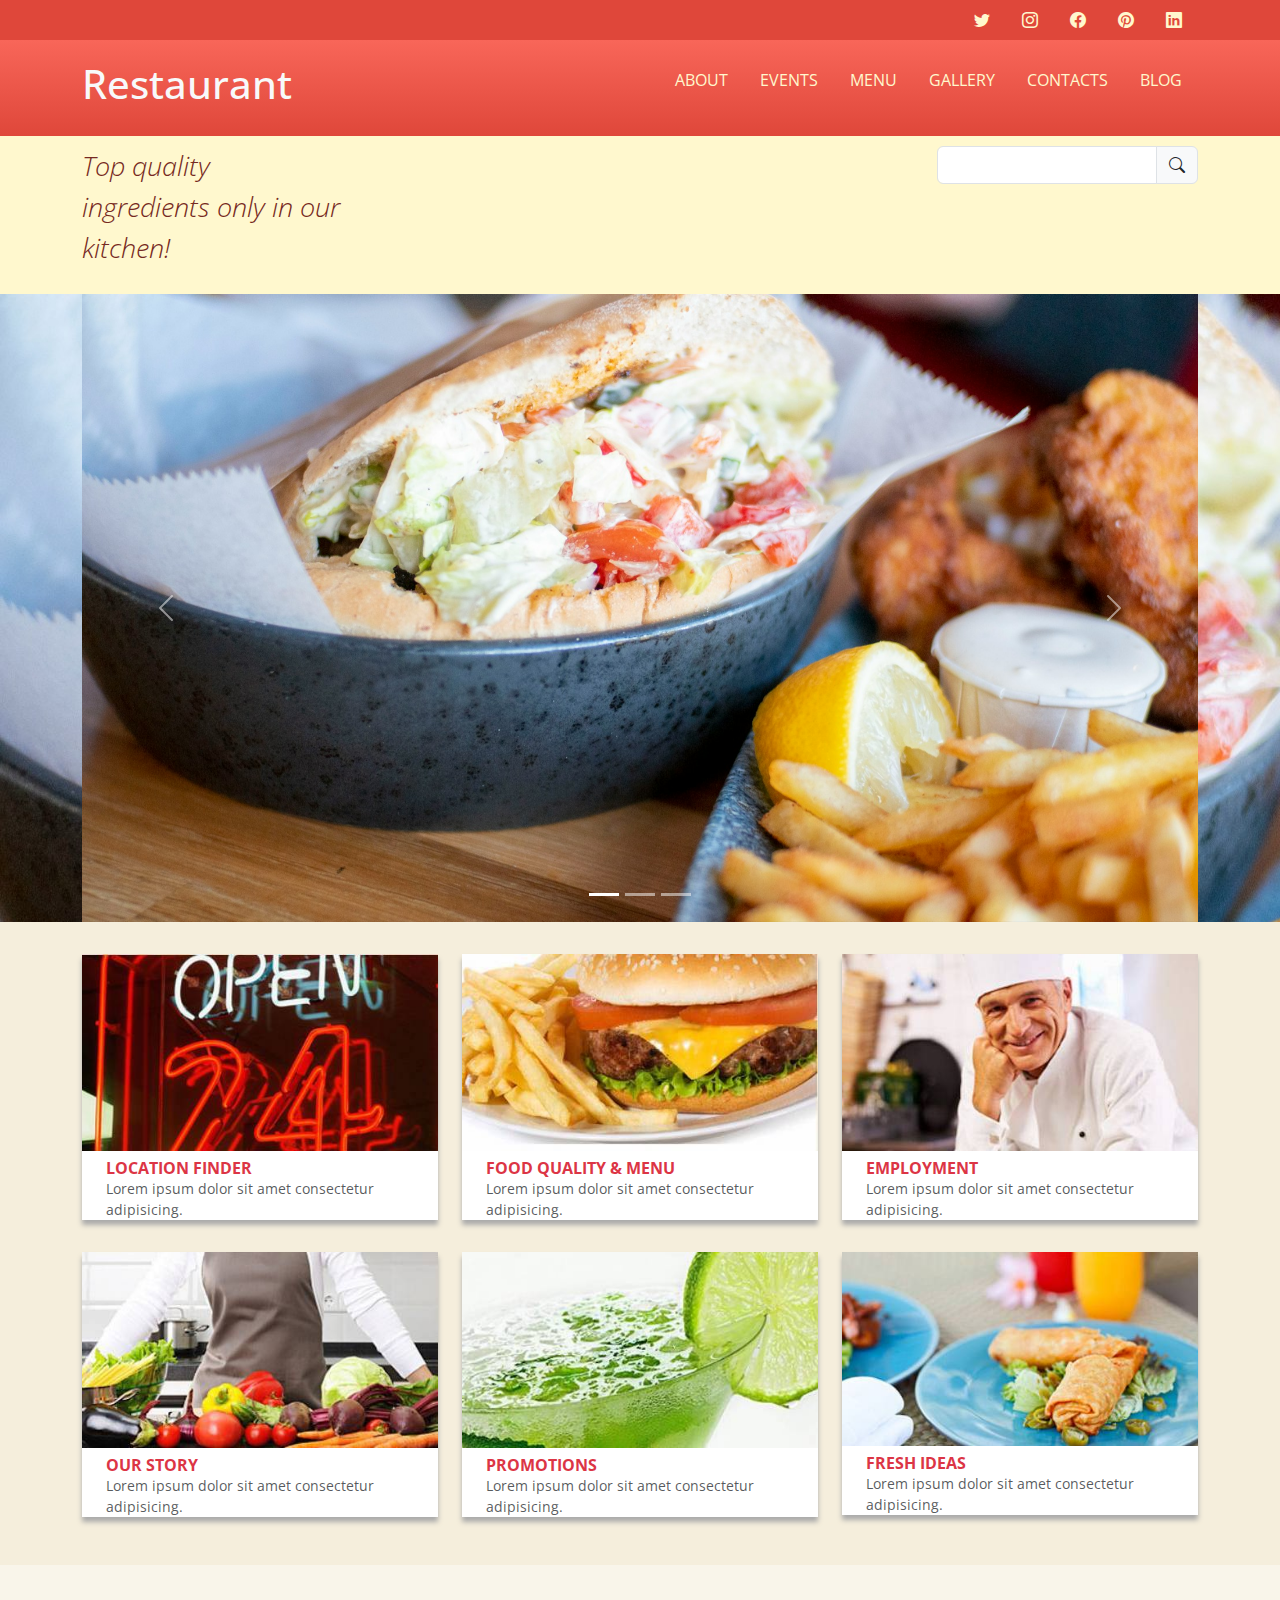
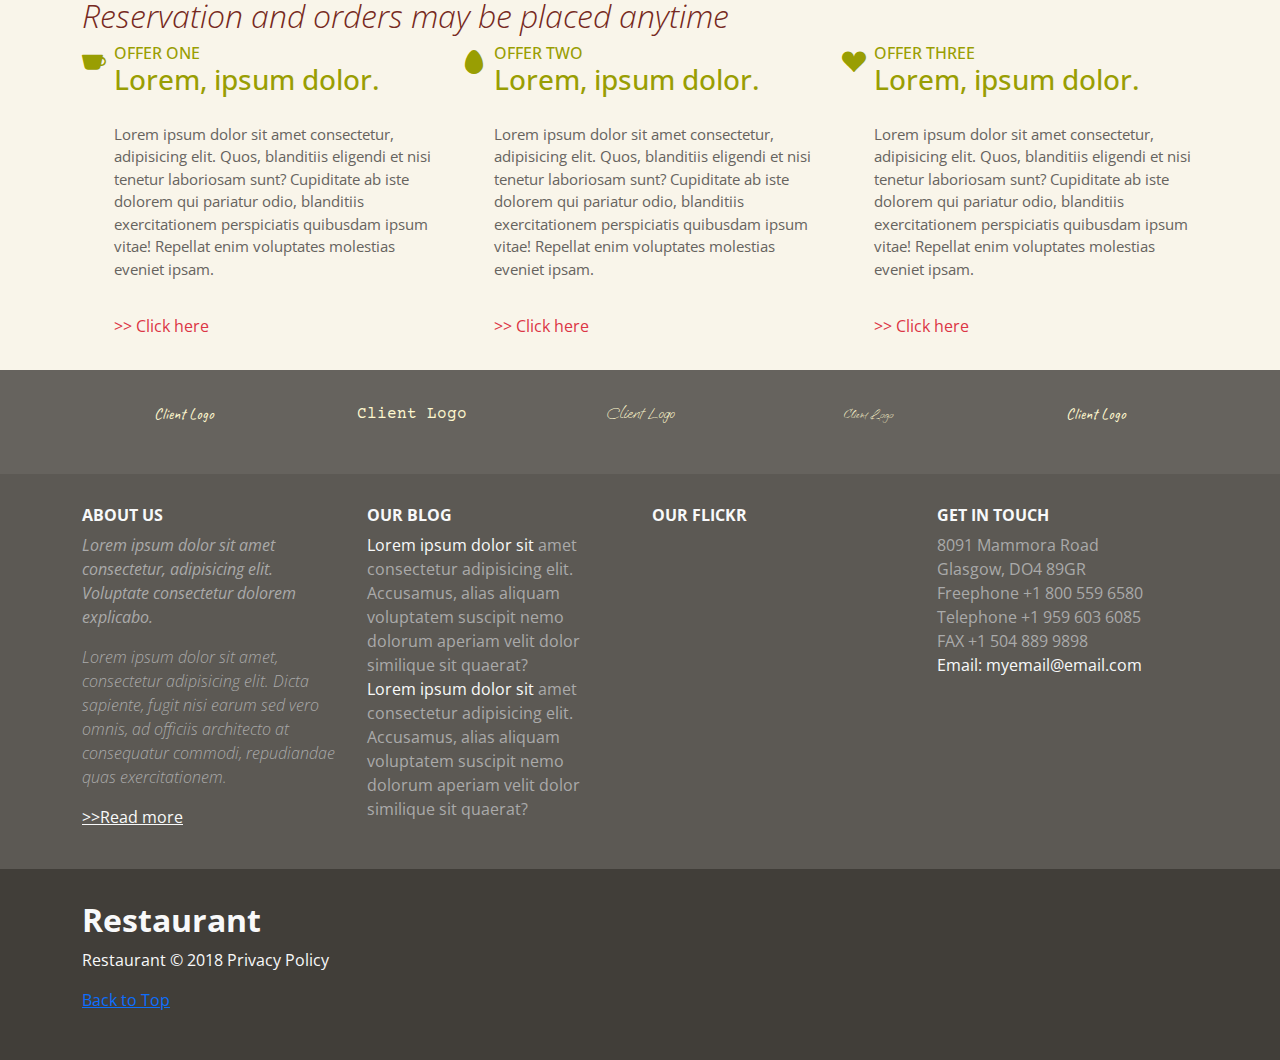
<file: index.html>
<!DOCTYPE html>
<html lang="en">
<head>
    <meta charset="UTF-8">
    <meta name="viewport" content="width=device-width, initial-scale=1.0">
    <link rel="preconnect" href="https://fonts.googleapis.com">
<link rel="preconnect" href="https://fonts.gstatic.com" crossorigin>
<link href="https://fonts.googleapis.com/css2?family=Caveat:wght@400..700&family=Courier+Prime:ital,wght@0,400;0,700;1,400;1,700&family=Oooh+Baby&family=Open+Sans:ital,wght@0,300..800;1,300..800&family=PT+Sans:ital,wght@0,400;0,700;1,400;1,700&family=Qwitcher+Grypen:wght@400;700&display=swap" rel="stylesheet">
    <link href="https://cdn.jsdelivr.net/npm/bootstrap@5.3.3/dist/css/bootstrap.min.css" rel="stylesheet" integrity="sha384-QWTKZyjpPEjISv5WaRU9OFeRpok6YctnYmDr5pNlyT2bRjXh0JMhjY6hW+ALEwIH" crossorigin="anonymous">
    <link rel="stylesheet" href="https://cdn.jsdelivr.net/npm/bootstrap-icons@1.11.3/font/bootstrap-icons.min.css">
    <link rel="stylesheet" href="css/style.css">
    <title>Restaurant</title>
</head>
<body>
    <!-- header -->
    <header class="header" id="header">
        <section class="section" id="headerSection1">
            <div class="container">
                <nav class="nav justify-content-center justify-content-md-end">
                    <a href="#" class="nav-link social-link">
                        <i class="bi bi-twitter"></i>
                        <span class="visually-hidden">twitter</span>
                    </a>
                    <a href="#" class="nav-link social-link">
                        <i class="bi bi-instagram"></i>
                        <span class="visually-hidden">instagram</span>
                    </a>
                    <a href="#" class="nav-link social-link">
                        <i class="bi bi-facebook"></i>
                        <span class="visually-hidden">facebook</span>
                    </a>
                    <a href="#" class="nav-link social-link">
                        <i class="bi bi-pinterest"></i>
                        <span class="visually-hidden">pinterest</span>
                    </a>
                    <a href="#" class="nav-link social-link">
                        <i class="bi bi-linkedin"></i>
                        <span class="visually-hidden">linkedin</span>
                    </a>
                </nav>
            </div>
        </section>
        <section class="section" id="headerSection2">
            <div class="container">
            <div class="row">
                <div class="col-lg-4">
                    <a href="index.html" class="text-light text-decoration-none">
                        <h1 class="heading text-capitalize text-center text-md-start text-light">restaurant</h1>
                    </a>
                </div>
                <div class="col-lg-8">
                    <!-- drop down will be on larger device -->
                    <div class="drop-down div d-lg-none">
                        <div class="dropdown text-center text-sm-end">
                            <button
                            class="btn dropdown-btn dropdown-toggle"
                            type="button"
                            data-bs-toggle="dropdown"
                            aria-expanded="false"
                            >Select Tab</button>
                            <ul class="dropdown-menu text-uppercase">
                                <li>
                                    <a href="about.html" class="dropdown-item">about</a>
                                </li>
                                <li>
                                    <a href="#" class="dropdown-item">events</a>
                                </li>
                                <li>
                                    <a href="#" class="dropdown-item">menu</a>
                                </li>
                                <li>
                                    <a href="#" class="dropdown-item">gallery</a>
                                </li>
                                <li>
                                    <a href="#" class="dropdown-item">contacts</a>
                                </li>
                                <li>
                                    <a href="#" class="dropdown-item">blog</a>
                                </li>
                            </ul>
                        </div>
                        </div>
                        <!-- nav will be hidden on small device -->
                        <nav class="nav d-none d-lg-flex main-nav justify-content-lg-end" id="mainNav">
                            <a href="about.html" class="nav-link main-nav-link text-uppercase">about</a>
                            <a href="#" class="nav-link main-nav-link text-uppercase">events</a>
                            <a href="#" class="nav-link main-nav-link text-uppercase">menu</a>
                            <a href="#" class="nav-link main-nav-link text-uppercase">gallery</a>
                            <a href="#" class="nav-link main-nav-link text-uppercase">contacts</a>
                            <a href="#" class="nav-link main-nav-link text-uppercase">blog</a>
                        </nav>
                    </div>
                </div>
            </div>
        </section>
        <section class="section" id="headerSection3">
            <div class="container">
                <div class="row">
                    <div class="col-md-3">
                        <p class="blurb text-center text-md-start fst-italic">Top quality ingredients only in our kitchen!</p>
                    </div>
                    <div class="col-md-3 offset-md-6">
                        <form action="#" class="form search-form">
                            <div class="input-group">
                                <input type="search" class="form-control" />
                                <label class="input-group-text">
                                    <i class="bi bi-search"></i>
                                    <span class="visually-hidden">search</span>
                                </label>
                            </div>
                        </form>
                    </div>
                </div>
            </div>
        </section>
    </header>
    <!-- main -->
    <main class="main" id="main">
        <section class="section" id="carouselSection">
        <div class="container">
            <div class="tint"></div>
            <!-- carousel -->
                <div class="carousel slide" id="carousel">
                    <div class="carousel-indicators">
                        <button type="button" data-bs-target="#carousel" data-bs-slide-to="0"
                        class="active" aria-current="true" aria-label="slide 1"></button>
                        <button type="button" data-bs-target="#carousel" data-bs-slide-to="1" aria-label="slide 2"></button>
                        <button type="button" data-bs-target="#carousel" data-bs-slide-to="2" aria-label="slide 3"></button>            
                    </div>
                    <div class="carousel-inner">
                        <div class="carousel-item active">
                            <img src="images/food4.jpg" alt="placeholder img" class="img-fluid image d-block w-100">
                        </div>
                        <div class="carousel-item">
                            <img src="images/food2.jpg" alt="placeholder img" class="img-fluid image d-block w-100">
                        </div>
                        <div class="carousel-item">
                            <img src="images/food3.jpg" alt="placeholder img" class="img-fluid image d-block w-100">
                        </div>
                    </div>
                <button class="carousel-control-prev" type="button" data-bs-target="#carousel" data-bs-slide="prev">
                    <span class="carousel-control-prev-icon" aria-hidden="true"></span>
                    <span class="visually-hidden">Previous</span>
                </button>
                <button class="carousel-control-next" type="button" data-bs-target="#carousel" data-bs-slide="next">
                    <span class="carousel-control-next-icon" aria-hidden="true"></span>
                    <span class="visually-hidden">Next</span>
                </button>
            </div>
        </div>
        </section>
        <section class="section" id="figureSection">
            <div class="container">
                <div class="row gy-3">
                    <div class="col-md-4">
                        <figure class="figure my-figure">
                            <img src="images/img1.jpg" alt="A neon sign reading Open 24 Hours" class="img-fluid w-100 figure-img"/>
                            <h2 class="figure-heading text-danger text-uppercase ps-4">location finder</h2>
                            <figcaption class="figure-caption ps-4">Lorem ipsum dolor sit amet consectetur adipisicing.</figcaption>
                        </figure>
                    </div>
                    <div class="col-md-4">
                        <figure class="figure my-figure">
                            <img src="images/img2.jpg" alt="cheese burger with tomato and lettuce with a side of fries" class="img-fluid w-100 figure-img"/>
                            <h2 class="figure-heading text-danger text-uppercase ps-4">food quality & menu</h2>
                            <figcaption class="figure-caption ps-4">Lorem ipsum dolor sit amet consectetur adipisicing.</figcaption>
                        </figure>
                    </div>
                    <div class="col-md-4">
                        <figure class="figure my-figure">
                            <img src="images/img3.jpg" alt="an older man wearing a chef hat and jacket smiling" class="img-fluid w-100 figure-img"/>
                            <h2 class="figure-heading text-danger text-uppercase ps-4">employment</h2>
                            <figcaption class="figure-caption ps-4">Lorem ipsum dolor sit amet consectetur adipisicing.</figcaption>
                        </figure>
                    </div>
                    <div class="col-md-4">
                        <figure class="figure my-figure">
                            <img src="images/img4.jpg" alt="A man standing with an apron behind a counter which is covered in vegatables" class="img-fluid w-100 figure-img"/>
                            <h2 class="figure-heading text-danger text-uppercase ps-4">our story</h2>
                            <figcaption class="figure-caption ps-4">Lorem ipsum dolor sit amet consectetur adipisicing.</figcaption>
                        </figure>
                    </div>
                    <div class="col-md-4">
                        <figure class="figure my-figure">
                            <img src="images/img5.jpg" alt="a cup of green martini with lime" class="img-fluid w-100 figure-img"/>
                            <h2 class="figure-heading text-danger text-uppercase ps-4">promotions</h2>
                            <figcaption class="figure-caption ps-4">Lorem ipsum dolor sit amet consectetur adipisicing.</figcaption>
                        </figure>
                    </div>
                    <div class="col-md-4">
                        <figure class="figure my-figure">
                            <img src="images/img6.jpg" alt="a plate which has springrolls and jalapenos" class="img-fluid w-100 figure-img"/>
                            <h2 class="figure-heading text-danger text-uppercase ps-4">fresh ideas</h2>
                            <figcaption class="figure-caption ps-4">Lorem ipsum dolor sit amet consectetur adipisicing.</figcaption>
                        </figure>
                    </div>
                </div>
            </div>
        </section>
    </main>
    <!-- footer -->
    <footer class="footer" id="footer">
        <section class="section" id="footerSection1">
            <div class="container">
                <h2 class="fs1-heading fst-italic fw-light">Reservation and orders may be placed anytime</h2>
                <div class="row">
                    <div class="col-md-4 col-6">
                        <div class="row">
                            <div class="col-sm-1">
                                <i class="bi bi-cup-fill icons"></i>
                            </div>
                            <div class="col-sm-11">
                                <h3 class="fs1-subheading">
                                    <span class="small-text d-block text-uppercase">offer one</span>
                                    Lorem, ipsum dolor.
                                </h3>
                                <p class="fs1-text">Lorem ipsum dolor sit amet consectetur, adipisicing elit. Quos, blanditiis eligendi et nisi tenetur laboriosam sunt? Cupiditate ab iste dolorem qui pariatur odio, blanditiis exercitationem perspiciatis quibusdam ipsum vitae! Repellat enim voluptates molestias eveniet ipsam.</p>
                                <a href="#" class="fs1-link text-danger text-decoration-none">&gt;&gt; Click here</a>
                            </div>
                        </div>
                    </div>
                    <div class="col-md-4 col-6">
                        <div class="row">
                            <div class="col-sm-1">
                                <i class="bi bi-egg-fill icons"></i>
                            </div>
                        <div class="col-sm-11">
                            <h3 class="fs1-subheading">
                                <span class="small-text d-block text-uppercase">offer two</span>
                                Lorem, ipsum dolor.
                            </h3>
                            <p class="fs1-text">Lorem ipsum dolor sit amet consectetur, adipisicing elit. Quos, blanditiis eligendi et nisi tenetur laboriosam sunt? Cupiditate ab iste dolorem qui pariatur odio, blanditiis exercitationem perspiciatis quibusdam ipsum vitae! Repellat enim voluptates molestias eveniet ipsam.</p>
                            <a href="#" class="fs1-link text-danger text-decoration-none">&gt;&gt; Click here</a>
                        </div>
                        </div>
                    </div>
                    <div class="col-md-4 d-none d-md-block">
                        <div class="row">
                            <div class="col-sm-1">
                                <i class="bi bi-suit-heart-fill icons"></i>
                            </div>
                            <div class="col-sm-11">
                                <h3 class="fs1-subheading">
                                    <span class="small-text d-block text-uppercase">offer three</span>
                                    Lorem, ipsum dolor.
                                </h3>
                                <p class="fs1-text">Lorem ipsum dolor sit amet consectetur, adipisicing elit. Quos, blanditiis eligendi et nisi tenetur laboriosam sunt? Cupiditate ab iste dolorem qui pariatur odio, blanditiis exercitationem perspiciatis quibusdam ipsum vitae! Repellat enim voluptates molestias eveniet ipsam.</p>
                                <a href="#" class="fs1-link text-danger text-decoration-none">&gt;&gt; Click here</a>
                            </div>
                        </div>
                    </div>
                </div>
            </div>
        </section>
        <section class="section" id="footerSection2">
            <div class="container">
                <div class="row">
                    <div class="col">
                        <p class="text-center" id="client1">Client Logo</p>
                    </div>
                    <div class="col">
                        <p class="text-center" id="client2">Client Logo</p>
                    </div>
                    <div class="col d-none d-md-block">
                        <p class="text-center" id="client3">Client Logo</p>
                    </div>
                    <div class="col d-none d-md-block">
                        <p class="text-center" id="client4">Client Logo</p>
                    </div>
                    <div class="col d-none d-md-block">
                        <p class="text-center" id="client5">Client Logo</p>
                    </div>
                </div>
            </div>
        </section>
        <section class="section" id="footerSection3">
            <div class="container">
                <div class="row">
                    <div class="col-md-3">
                        <h2 class="text-uppercase fs3-heading text-light">about us</h2>
                        <p class="fs3-text fst-italic">Lorem ipsum dolor sit amet consectetur, adipisicing elit. Voluptate consectetur dolorem explicabo.</p>
                        <p class="fs3-text fst-italic fw-light">Lorem ipsum dolor sit amet, consectetur adipisicing elit. Dicta sapiente, fugit nisi earum sed vero omnis, ad officiis architecto at consequatur commodi, repudiandae quas exercitationem.</p>
                        <a href="#" class="fs3-link text-light">&gt;&gt;Read more</a>
                    </div>
                    <div class="col-md-3">
                        <h2 class="text-uppercase fs3-heading text-light">our blog</h2>
                        <ul class="list-unstyled fs2-list">
                            <li class="fs3-text"><a href="#" class="fs3-link text-light text-decoration-none">Lorem ipsum dolor sit</a> amet consectetur adipisicing elit. Accusamus, alias aliquam voluptatem suscipit nemo dolorum aperiam velit dolor similique sit quaerat?</li>
                            <li class="fs3-text"><a href="#" class="fs3-link text-light text-decoration-none">Lorem ipsum dolor sit</a> amet consectetur adipisicing elit. Accusamus, alias aliquam voluptatem suscipit nemo dolorum aperiam velit dolor similique sit quaerat?</li>
                        </ul>
                    </div>
                    <div class="col-md-3">
                        <h2 class="fs3-heading text-uppercase text-light">our flickr</h2>
                    </div>
                    <div class="col-md-3">
                        <h2 class="fs3-heading text-uppercase text-light">get in touch</h2>
                        <ul class="list-unstyled fs3-list address">
                            <li>8091 Mammora Road</li>
                            <li>Glasgow, DO4 89GR</li>
                            <li>Freephone +1 800 559 6580</li>
                            <li>Telephone +1 959 603 6085</li>
                            <li>FAX +1 504 889 9898</li>
                            <li><a href="#" class="fs3-link text-decoration-none text-light">Email: myemail@email.com</a></li>
                        </ul>
                    </div>
                </div>
            </div>
        </section>
        <section class="section" id="footerSection4">
            <div class="container">
                <h2 class="footer-logo text-center text-md-start text-capitalize text-light text-center text-md-start">restaurant</h2>
                <p class="colophon text-light text-center text-md-start">Restaurant &copy; 2018 Privacy Policy</p>
                <p class="text-center text-md-start"><a href="#headerSection1">Back to Top</a></p>
            </div>
        </section>
    </footer>
    <script src="https://cdn.jsdelivr.net/npm/bootstrap@5.3.3/dist/js/bootstrap.bundle.min.js" integrity="sha384-YvpcrYf0tY3lHB60NNkmXc5s9fDVZLESaAA55NDzOxhy9GkcIdslK1eN7N6jIeHz" crossorigin="anonymous"></script>
</body>
</html>
</file>
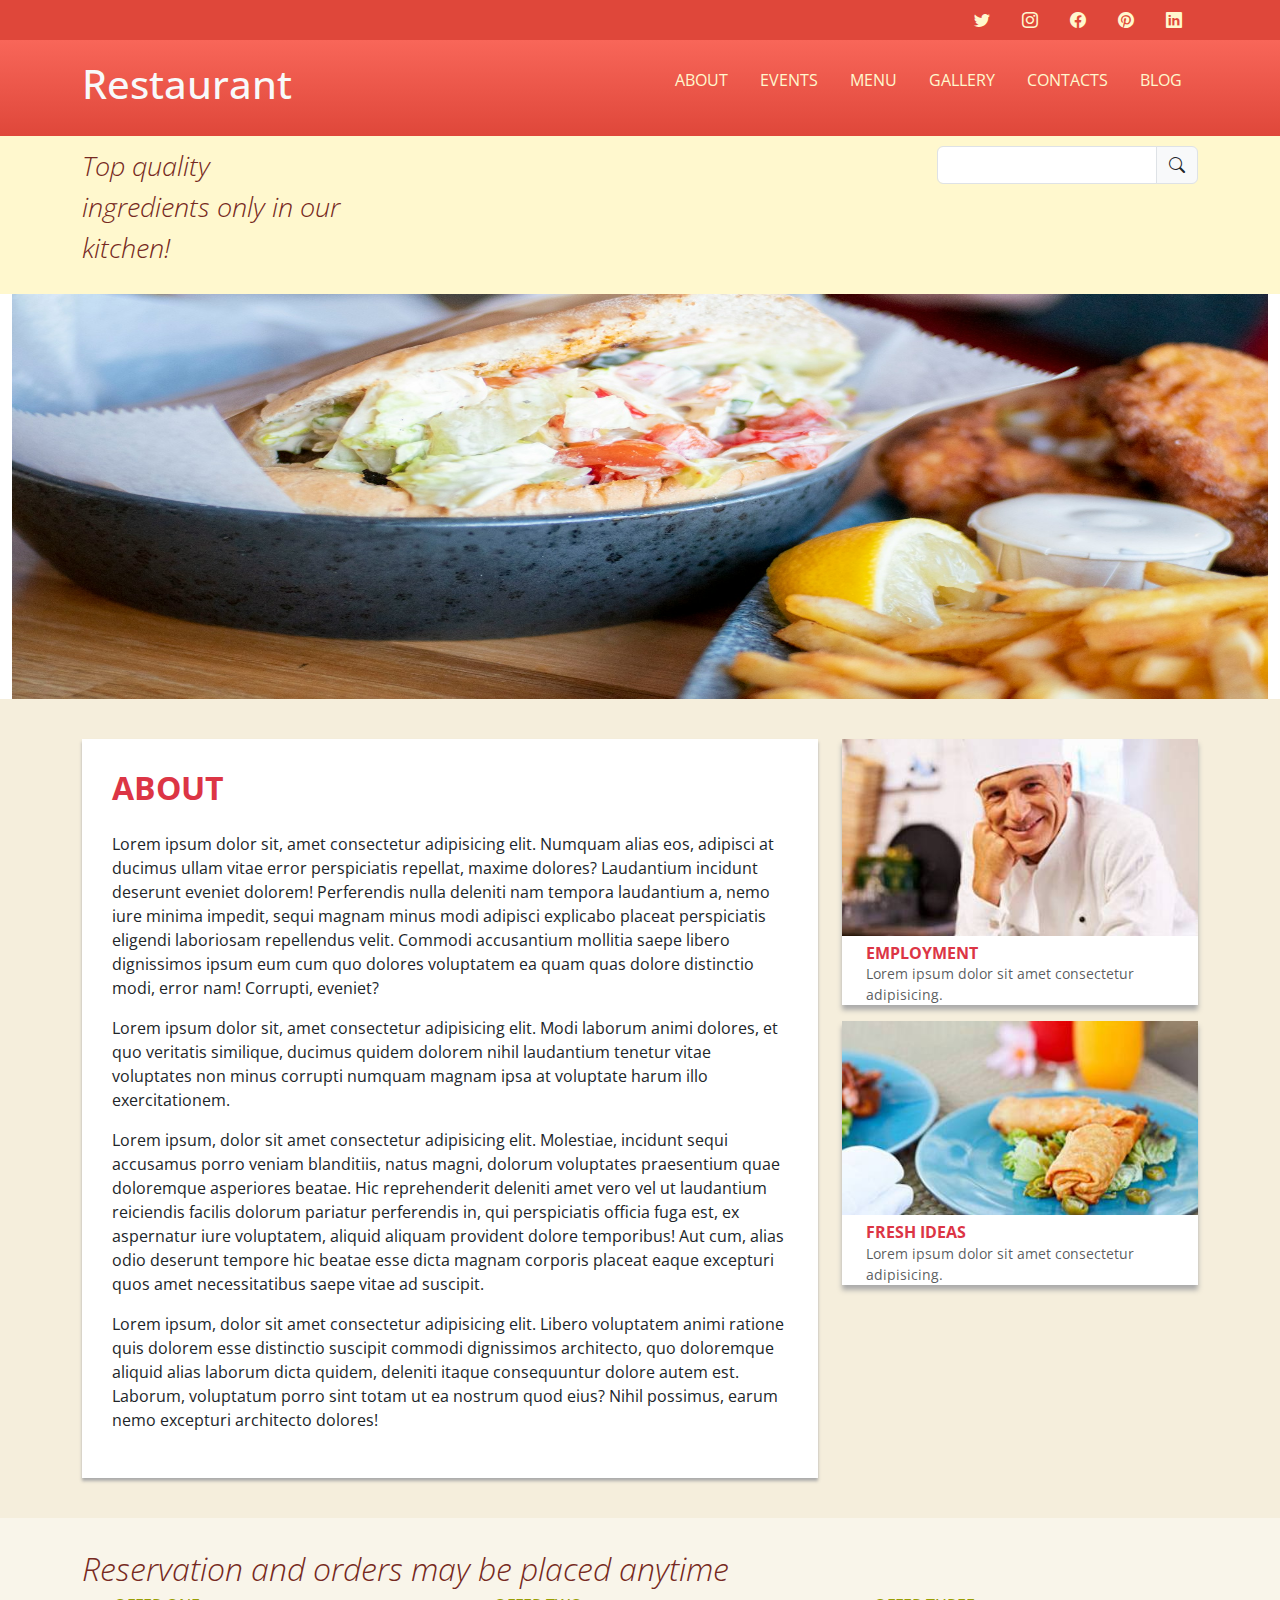
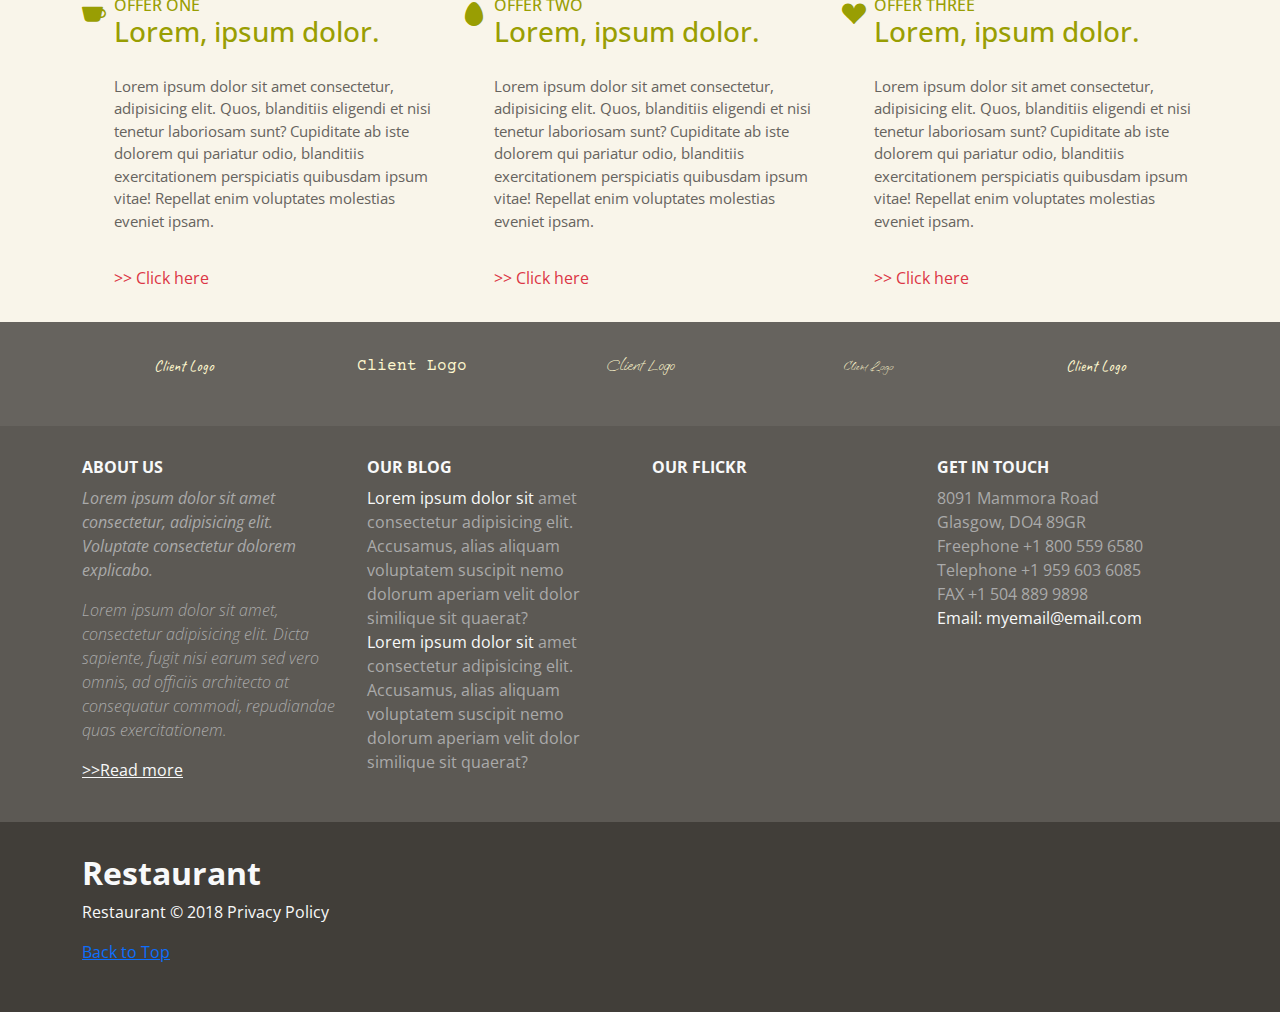
<file: about.html>
<!DOCTYPE html>
<html lang="en">
<head>
    <meta charset="UTF-8">
    <meta name="viewport" content="width=device-width, initial-scale=1.0">
    <link rel="preconnect" href="https://fonts.googleapis.com">
<link rel="preconnect" href="https://fonts.gstatic.com" crossorigin>
<link href="https://fonts.googleapis.com/css2?family=Caveat:wght@400..700&family=Courier+Prime:ital,wght@0,400;0,700;1,400;1,700&family=Oooh+Baby&family=Open+Sans:ital,wght@0,300..800;1,300..800&family=PT+Sans:ital,wght@0,400;0,700;1,400;1,700&family=Qwitcher+Grypen:wght@400;700&display=swap" rel="stylesheet">
    <link href="https://cdn.jsdelivr.net/npm/bootstrap@5.3.3/dist/css/bootstrap.min.css" rel="stylesheet" integrity="sha384-QWTKZyjpPEjISv5WaRU9OFeRpok6YctnYmDr5pNlyT2bRjXh0JMhjY6hW+ALEwIH" crossorigin="anonymous">
    <link rel="stylesheet" href="https://cdn.jsdelivr.net/npm/bootstrap-icons@1.11.3/font/bootstrap-icons.min.css">
    <link rel="stylesheet" href="css/style.css">
    <title>Restaurant</title>
</head>
<body>
    <!-- header -->
    <header class="header" id="header">
        <section class="section" id="headerSection1">
            <div class="container">
                <nav class="nav justify-content-center justify-content-md-end">
                    <a href="#" class="nav-link social-link">
                        <i class="bi bi-twitter"></i>
                        <span class="visually-hidden">twitter</span>
                    </a>
                    <a href="#" class="nav-link social-link">
                        <i class="bi bi-instagram"></i>
                        <span class="visually-hidden">instagram</span>
                    </a>
                    <a href="#" class="nav-link social-link">
                        <i class="bi bi-facebook"></i>
                        <span class="visually-hidden">facebook</span>
                    </a>
                    <a href="#" class="nav-link social-link">
                        <i class="bi bi-pinterest"></i>
                        <span class="visually-hidden">pinterest</span>
                    </a>
                    <a href="#" class="nav-link social-link">
                        <i class="bi bi-linkedin"></i>
                        <span class="visually-hidden">linkedin</span>
                    </a>
                </nav>
            </div>
        </section>
        <section class="section" id="headerSection2">
            <div class="container">
            <div class="row">
                <div class="col-lg-4">
                    <a href="index.html" class="text-light text-decoration-none">
                        <h1 class="heading text-capitalize text-center text-md-start text-light">restaurant</h1>
                    </a>
                </div>
                <div class="col-lg-8">
                    <!-- drop down will be on larger device -->
                    <div class="drop-down div d-lg-none">
                        <div class="dropdown text-center text-sm-end">
                            <button
                            class="btn dropdown-btn dropdown-toggle"
                            type="button"
                            data-bs-toggle="dropdown"
                            aria-expanded="false"
                            >Select Tab</button>
                            <ul class="dropdown-menu text-uppercase">
                                <li>
                                    <a href="#" class="dropdown-item">about</a>
                                </li>
                                <li>
                                    <a href="#" class="dropdown-item">events</a>
                                </li>
                                <li>
                                    <a href="#" class="dropdown-item">menu</a>
                                </li>
                                <li>
                                    <a href="#" class="dropdown-item">gallery</a>
                                </li>
                                <li>
                                    <a href="#" class="dropdown-item">contacts</a>
                                </li>
                                <li>
                                    <a href="#" class="dropdown-item">blog</a>
                                </li>
                            </ul>
                        </div>
                        </div>
                        <!-- nav will be hidden on small device -->
                        <nav class="nav d-none d-lg-flex main-nav justify-content-lg-end" id="mainNav">
                            <a href="#" class="nav-link main-nav-link text-uppercase">about</a>
                            <a href="#" class="nav-link main-nav-link text-uppercase">events</a>
                            <a href="#" class="nav-link main-nav-link text-uppercase">menu</a>
                            <a href="#" class="nav-link main-nav-link text-uppercase">gallery</a>
                            <a href="#" class="nav-link main-nav-link text-uppercase">contacts</a>
                            <a href="#" class="nav-link main-nav-link text-uppercase">blog</a>
                        </nav>
                    </div>
                </div>
            </div>
        </section>
        <section class="section" id="headerSection3">
            <div class="container">
                <div class="row">
                    <div class="col-md-3">
                        <p class="blurb text-center text-md-start fst-italic">Top quality ingredients only in our kitchen!</p>
                    </div>
                    <div class="col-md-3 offset-md-6">
                        <form action="#" class="form search-form">
                            <div class="input-group">
                                <input type="search" class="form-control" />
                                <label class="input-group-text">
                                    <i class="bi bi-search"></i>
                                    <span class="visually-hidden">search</span>
                                </label>
                            </div>
                        </form>
                    </div>
                </div>
            </div>
        </section>
    </header>
    <!-- main content-->
    <main class="main" id="main">

        <section class="section" id="bannerSection">
            <div class="container-fluid">
                <img src="/images/food4.jpg" alt="A toasted sandwich with lettuce, grilled meat, tomatoes, and a white sauce" class="img-fluid banner-img w-100">
            </div>
        </section>
        <section class="section" id="aboutSection">
            <div class="container">
                <div class="row">
                    <div class="col-md-8">
                        <div class="about-div">
                            <h2 class="about-heading text-danger text-uppercase fw-bold pb-3">about</h2>
                            <p class="about-text">Lorem ipsum dolor sit, amet consectetur adipisicing elit. Numquam alias eos, adipisci at ducimus ullam vitae error perspiciatis repellat, maxime dolores? Laudantium incidunt deserunt eveniet dolorem! Perferendis nulla deleniti nam tempora laudantium a, nemo iure minima impedit, sequi magnam minus modi adipisci explicabo placeat perspiciatis eligendi laboriosam repellendus velit. Commodi accusantium mollitia saepe libero dignissimos ipsum eum cum quo dolores voluptatem ea quam quas dolore distinctio modi, error nam! Corrupti, eveniet? </p>
                            <p class="about-text">Lorem ipsum dolor sit, amet consectetur adipisicing elit. Modi laborum animi dolores, et quo veritatis similique, ducimus quidem dolorem nihil laudantium tenetur vitae voluptates non minus corrupti numquam magnam ipsa at voluptate harum illo exercitationem.</p>
                            <p class="about-text">Lorem ipsum, dolor sit amet consectetur adipisicing elit. Molestiae, incidunt sequi accusamus porro veniam blanditiis, natus magni, dolorum voluptates praesentium quae doloremque asperiores beatae. Hic reprehenderit deleniti amet vero vel ut laudantium reiciendis facilis dolorum pariatur perferendis in, qui perspiciatis officia fuga est, ex aspernatur iure voluptatem, aliquid aliquam provident dolore temporibus! Aut cum, alias odio deserunt tempore hic beatae esse dicta magnam corporis placeat eaque excepturi quos amet necessitatibus saepe vitae ad suscipit.</p>
                            <p class="about-text">Lorem ipsum, dolor sit amet consectetur adipisicing elit. Libero voluptatem animi ratione quis dolorem esse distinctio suscipit commodi dignissimos architecto, quo doloremque aliquid alias laborum dicta quidem, deleniti itaque consequuntur dolore autem est. Laborum, voluptatum porro sint totam ut ea nostrum quod eius? Nihil possimus, earum nemo excepturi architecto dolores!</p>
                        </div>
                    </div>
                    <div class="col-md-4">
                        <figure class="figure my-figure">
                            <img src="images/img3.jpg" alt="an older man wearing a chef hat and jacket smiling" class="img-fluid w-100 figure-img"/>
                            <h2 class="figure-heading text-danger text-uppercase ps-4">employment</h2>
                            <figcaption class="figure-caption ps-4">Lorem ipsum dolor sit amet consectetur adipisicing.</figcaption>
                        </figure>
                        <figure class="figure my-figure">
                            <img src="images/img6.jpg" alt="a plate which has springrolls and jalapenos" class="img-fluid w-100 figure-img"/>
                            <h2 class="figure-heading text-danger text-uppercase ps-4">fresh ideas</h2>
                            <figcaption class="figure-caption ps-4">Lorem ipsum dolor sit amet consectetur adipisicing.</figcaption>
                        </figure>
                    </div>
                </div>
            </div>
        </section>
    </main>
    <!-- footer section-->
    <footer class="footer" id="footer">
        <section class="section" id="footerSection1">
            <div class="container">
                <h2 class="fs1-heading fst-italic fw-light">Reservation and orders may be placed anytime</h2>
                <div class="row">
                    <div class="col-md-4 col-6">
                        <div class="row">
                            <div class="col-sm-1">
                                <i class="bi bi-cup-fill icons"></i>
                            </div>
                            <div class="col-sm-11">
                                <h3 class="fs1-subheading">
                                    <span class="small-text d-block text-uppercase">offer one</span>
                                    Lorem, ipsum dolor.
                                </h3>
                                <p class="fs1-text">Lorem ipsum dolor sit amet consectetur, adipisicing elit. Quos, blanditiis eligendi et nisi tenetur laboriosam sunt? Cupiditate ab iste dolorem qui pariatur odio, blanditiis exercitationem perspiciatis quibusdam ipsum vitae! Repellat enim voluptates molestias eveniet ipsam.</p>
                                <a href="#" class="fs1-link text-danger text-decoration-none">&gt;&gt; Click here</a>
                            </div>
                        </div>
                    </div>
                    <div class="col-md-4 col-6">
                        <div class="row">
                            <div class="col-sm-1">
                                <i class="bi bi-egg-fill icons"></i>
                            </div>
                        <div class="col-sm-11">
                            <h3 class="fs1-subheading">
                                <span class="small-text d-block text-uppercase">offer two</span>
                                Lorem, ipsum dolor.
                            </h3>
                            <p class="fs1-text">Lorem ipsum dolor sit amet consectetur, adipisicing elit. Quos, blanditiis eligendi et nisi tenetur laboriosam sunt? Cupiditate ab iste dolorem qui pariatur odio, blanditiis exercitationem perspiciatis quibusdam ipsum vitae! Repellat enim voluptates molestias eveniet ipsam.</p>
                            <a href="#" class="fs1-link text-danger text-decoration-none">&gt;&gt; Click here</a>
                        </div>
                        </div>
                    </div>
                    <div class="col-md-4 d-none d-md-block">
                        <div class="row">
                            <div class="col-sm-1">
                                <i class="bi bi-suit-heart-fill icons"></i>
                            </div>
                            <div class="col-sm-11">
                                <h3 class="fs1-subheading">
                                    <span class="small-text d-block text-uppercase">offer three</span>
                                    Lorem, ipsum dolor.
                                </h3>
                                <p class="fs1-text">Lorem ipsum dolor sit amet consectetur, adipisicing elit. Quos, blanditiis eligendi et nisi tenetur laboriosam sunt? Cupiditate ab iste dolorem qui pariatur odio, blanditiis exercitationem perspiciatis quibusdam ipsum vitae! Repellat enim voluptates molestias eveniet ipsam.</p>
                                <a href="#" class="fs1-link text-danger text-decoration-none">&gt;&gt; Click here</a>
                            </div>
                        </div>
                    </div>
                </div>
            </div>
        </section>
        <section class="section" id="footerSection2">
            <div class="container">
                <div class="row">
                    <div class="col">
                        <p class="text-center" id="client1">Client Logo</p>
                    </div>
                    <div class="col">
                        <p class="text-center" id="client2">Client Logo</p>
                    </div>
                    <div class="col d-none d-md-block">
                        <p class="text-center" id="client3">Client Logo</p>
                    </div>
                    <div class="col d-none d-md-block">
                        <p class="text-center" id="client4">Client Logo</p>
                    </div>
                    <div class="col d-none d-md-block">
                        <p class="text-center" id="client5">Client Logo</p>
                    </div>
                </div>
            </div>
        </section>
        <section class="section" id="footerSection3">
            <div class="container">
                <div class="row">
                    <div class="col-md-3">
                        <h2 class="text-uppercase fs3-heading text-light">about us</h2>
                        <p class="fs3-text fst-italic">Lorem ipsum dolor sit amet consectetur, adipisicing elit. Voluptate consectetur dolorem explicabo.</p>
                        <p class="fs3-text fst-italic fw-light">Lorem ipsum dolor sit amet, consectetur adipisicing elit. Dicta sapiente, fugit nisi earum sed vero omnis, ad officiis architecto at consequatur commodi, repudiandae quas exercitationem.</p>
                        <a href="#" class="fs3-link text-light">&gt;&gt;Read more</a>
                    </div>
                    <div class="col-md-3">
                        <h2 class="text-uppercase fs3-heading text-light">our blog</h2>
                        <ul class="list-unstyled fs2-list">
                            <li class="fs3-text"><a href="#" class="fs3-link text-light text-decoration-none">Lorem ipsum dolor sit</a> amet consectetur adipisicing elit. Accusamus, alias aliquam voluptatem suscipit nemo dolorum aperiam velit dolor similique sit quaerat?</li>
                            <li class="fs3-text"><a href="#" class="fs3-link text-light text-decoration-none">Lorem ipsum dolor sit</a> amet consectetur adipisicing elit. Accusamus, alias aliquam voluptatem suscipit nemo dolorum aperiam velit dolor similique sit quaerat?</li>
                        </ul>
                    </div>
                    <div class="col-md-3">
                        <h2 class="fs3-heading text-uppercase text-light">our flickr</h2>
                    </div>
                    <div class="col-md-3">
                        <h2 class="fs3-heading text-uppercase text-light">get in touch</h2>
                        <ul class="list-unstyled fs3-list address">
                            <li>8091 Mammora Road</li>
                            <li>Glasgow, DO4 89GR</li>
                            <li>Freephone +1 800 559 6580</li>
                            <li>Telephone +1 959 603 6085</li>
                            <li>FAX +1 504 889 9898</li>
                            <li><a href="#" class="fs3-link text-decoration-none text-light">Email: myemail@email.com</a></li>
                        </ul>
                    </div>
                </div>
            </div>
        </section>
        <section class="section" id="footerSection4">
            <div class="container">
                <h2 class="footer-logo text-center text-md-start text-capitalize text-light text-center text-md-start">restaurant</h2>
                <p class="colophon text-light text-center text-md-start">Restaurant &copy; 2018 Privacy Policy</p>
                <p class="text-center text-md-start"><a href="#headerSection1">Back to Top</a></p>
            </div>
        </section>
    </footer>
    <script src="https://cdn.jsdelivr.net/npm/bootstrap@5.3.3/dist/js/bootstrap.bundle.min.js" integrity="sha384-YvpcrYf0tY3lHB60NNkmXc5s9fDVZLESaAA55NDzOxhy9GkcIdslK1eN7N6jIeHz" crossorigin="anonymous"></script>
</body>
</html>
</file>
<file: css/style.css>
:root {
    --red: #df473a;
    --yellow: #fff8ce;
    --bg1: #f5eedc;
    --bg2: #f9f5ea;
    --gray1: #66635e;
    --gray2: #5c5954;
    --gray3: #413e39;
    --green: #999e03;
    --textColor: #762921;
    --font1: 'PT Sans', sans-serif;
    --font2: 'Open Sans', sans-serif;
    --client1: 'Caveat', cursive;
    --client2: 'Courier Prime', monospace;
    --client3: 'Oooh Baby', cursive;
    --client4: 'Qwitcher Grypen', cursive;
    --grad: linear-gradient(#f86659, var(--red));
}

body {
    margin: 0;
    padding: 0;
    font-family: var(--font2);
    scroll-behavior: smooth;
}

* {box-sizing: border-box;}

#headerSection1 {
    background-color: var(--red);
}

.social-link {
    color: var(--yellow);
}

#headerSection2 {
    padding: 20px 0;
    background-color: var(--red);
    background-image: var(--grad);
}

.main-nav-link {
    color: var(--yellow);
}

.main-nav-link:hover {
    color: #000;
    background-color: var(--yellow);
    padding: 8px 14px;
    border-radius: 5px;
}

#carouselSection {
    background-image: url(../images/food4.jpg);
    width: 100%;
    position: relative;
}

/* .tint {
    position: absolute;
    top: 0;
    left:0;
    width: 100%;
    /* background-color: #000;
    /* opacity: 0.55;
} */

#headerSection3 {
    padding: 10px 0;
    background-color: var(--yellow);
}

.blurb {
    font-size: 1.7rem;
    color: var(--textColor);
    font-weight: 200;
}

#figureSection {
    padding: 32px 0;
    background-color: var(--bg1);
}

.my-figure {
    background-color: #fff;
    box-shadow: 0 5px 5px #aaa;
}

.figure-heading {
    margin: 0;
    font-size: 1rem;
    font-weight: 700;
}

#footerSection1 {
    padding: 32px 0;
    background-color: var(--bg2);
}

.fs1-heading {
    color: var(--textColor);
}

.fs1-subheading {
    color: var(--green);
}

.icons {
    font-size: 1.5rem;
    color: var(--green)
}

.small-text {
    margin: 0;
    font-size: 1rem;
}

.fs1-text {
    font-size: 15px;
    color: var(--gray1);
    padding: 18px 0;
}

#footerSection2 {
    padding: 32px 0;
    color: var(--yellow);
    background-color: var(--gray1);
}

#client1 {
    font-family: var(--client1);
}

#client2 {
    font-family: var(--client2);
}

#client3 {
    font-family: var(--client3);
}

#client4 {
    font-family: var(--client4);
}

#client5 {
    font-family: var(--client1);
}

#footerSection3 {
    padding: 32px 0;
    background-color: var(--gray2);
}

.fs3-heading {
    font-size: 1rem;
    font-weight: 700;
}

.fs3-list li, .fs3-text {
    color: #aaa;
}

#footerSection4 {
    background-color: var(--gray3);
    padding: 32px 0;
}

.footer-logo {
    font-weight: 700;
}

/* about section */

#aboutSection {
    background-color: var(--bg1);
    padding: 40px 0;
}

.about-div {
    background-color: #fff;
    padding: 30px;
    box-shadow: 0 3px 3px #aaa;
}

.banner-img {
    height: 45vh;
}
</file>
